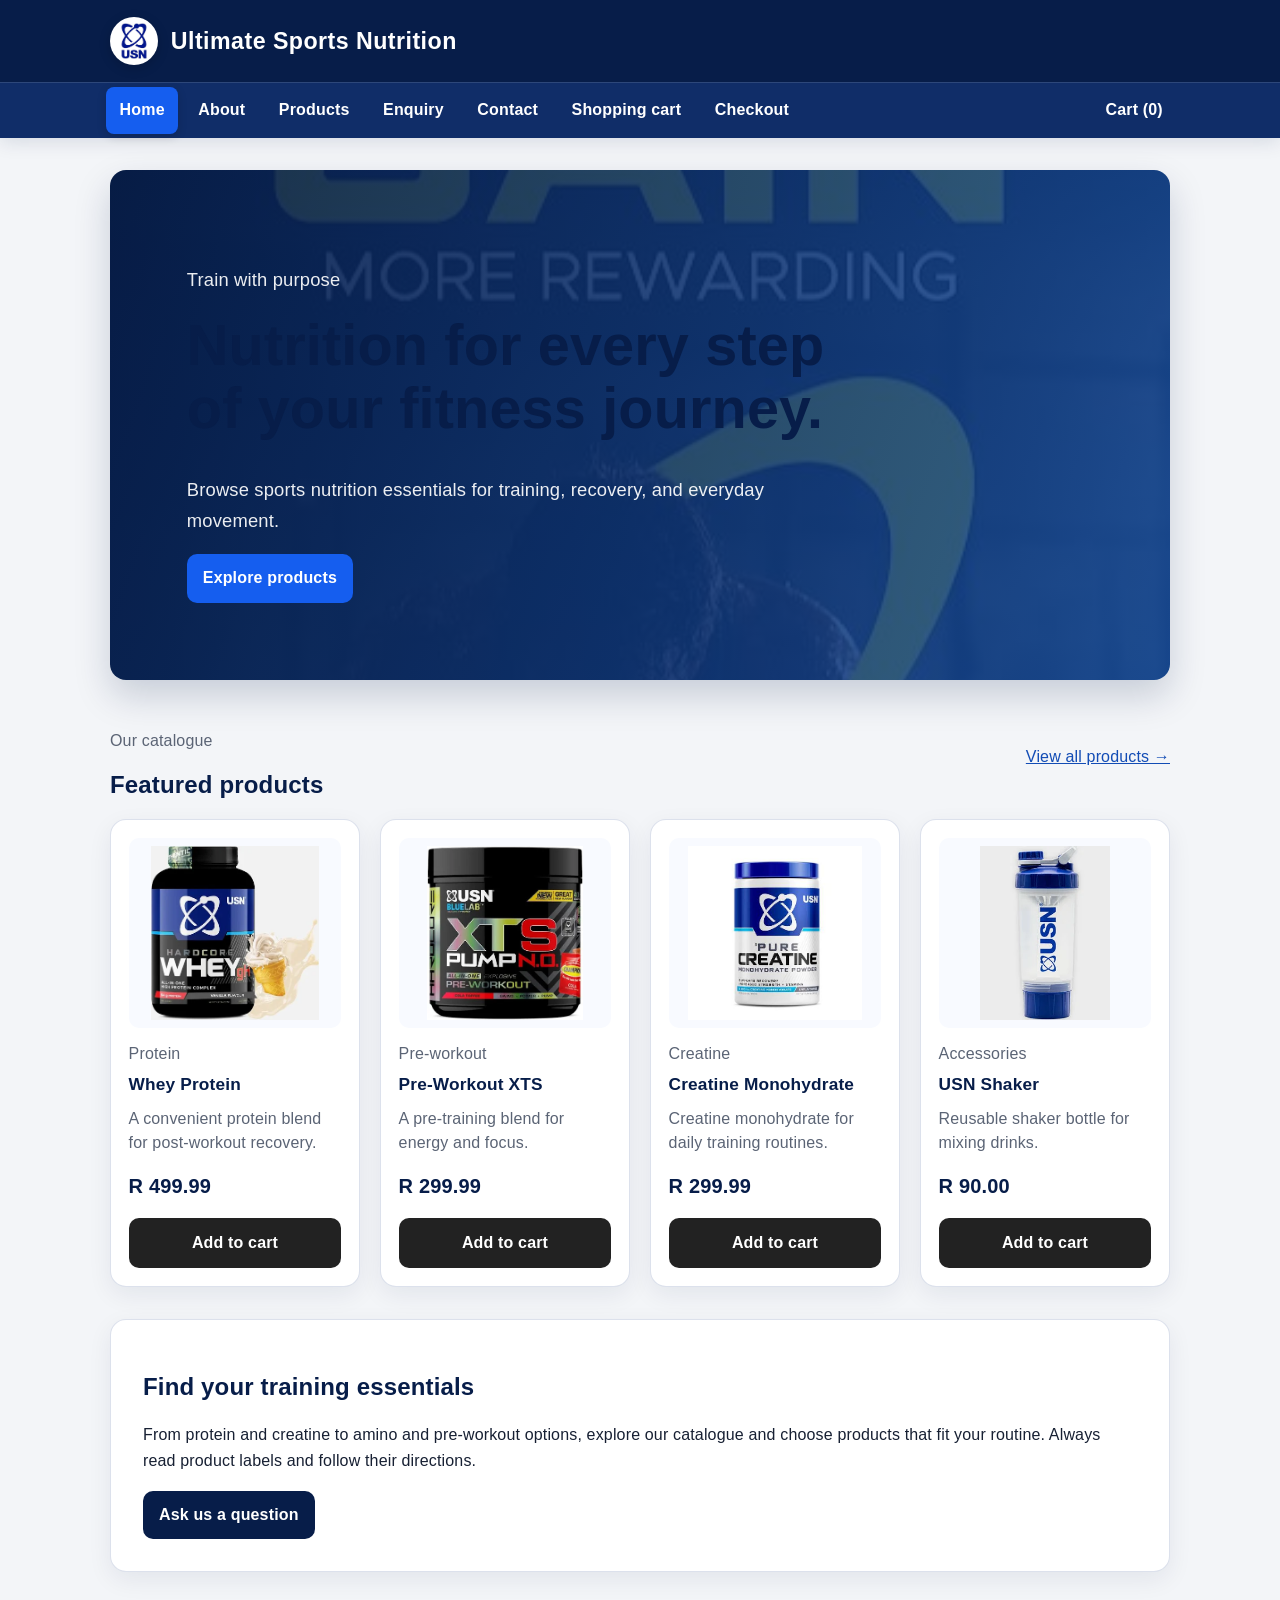
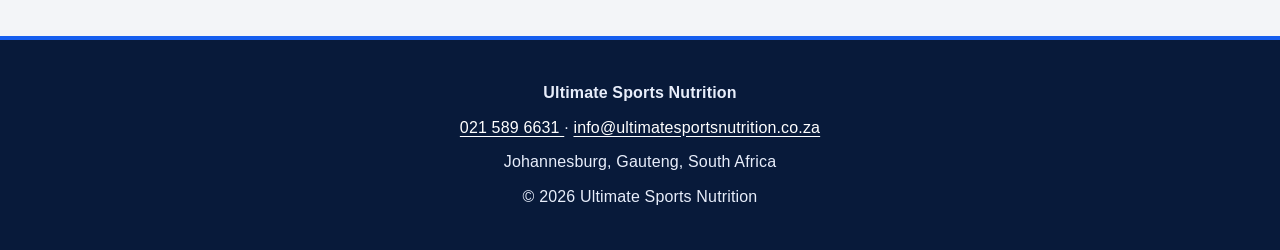
<file: index.html>
<!doctype html>
<html lang="en-ZA">

<head>

    <meta charset="utf-8">

    <meta name="viewport"
          content="width=device-width, initial-scale=1">

    <meta http-equiv="Content-Security-Policy"
          content="default-src 'self'; img-src 'self' data:; style-src 'self'; script-src 'self'; object-src 'none'; base-uri 'self'; form-action 'self' mailto:">

    <meta name="description"
          content="Explore USN sports nutrition products, from protein and creatine to pre-workout and amino supplements.">

    <meta name="keywords"
          content="USN, sports nutrition, protein, creatine, pre-workout, South Africa">

    <meta name="theme-color"
          content="#071d49">

    <title>USN | Sports Nutrition for Your Training</title>

    <link rel="stylesheet" href="CSS/style.css">

    <script src="app.js" defer></script>

</head>

<body>

    <!-- Skip Link -->
    <a class="skip-link" href="#main">
        Skip to content
    </a>


    <!-- Website Header -->
    <header class="site-header">

        <!-- Brand and Logo -->
        <a class="brand" href="index.html">

            <img src="Images/images (1).jpg" alt="">

            <span>
                Ultimate Sports Nutrition
            </span>

        </a>


        <!-- Navigation Bar -->
        <nav class="nav" aria-label="Main navigation">

            <div class="nav-inner">

                <a href="index.html" aria-current="page">
                    Home
                </a>

                <a href="about.html">
                    About
                </a>

                <a href="product.html">
                    Products
                </a>

                <a href="enquiry.html">
                    Enquiry
                </a>

                <a href="contact.html">
                    Contact
                </a>

                <a href="basket.html">
                    Shopping cart
                </a>

                <a href="checkout.html">
                    Checkout
                </a>

                <span class="cart-count" data-cart-count>
                    Cart (0)
                </span>

            </div>

        </nav>

    </header>


    <!-- Main Content -->
    <main id="main" class="container">


        <!-- Hero Section -->
        <section class="hero">

            <p>
                Train with purpose
            </p>

            <h1>
                Nutrition for every step of your fitness journey.
            </h1>

            <p>
                Browse sports nutrition essentials for training,
                recovery, and everyday movement.
            </p>

            <div>

                <a class="button" href="product.html">
                    Explore products
                </a>

            </div>

        </section>


        <!-- Featured Products Section -->
        <section>

            <div class="section-head">

                <div>

                    <p class="muted">
                        Our catalogue
                    </p>

                    <h2>
                        Featured products
                    </h2>

                </div>

                <a href="product.html">
                    View all products →
                </a>

            </div>


            <!-- Products Displayed by JavaScript -->
            <div class="grid" data-home-featured></div>


            <!-- Screen Reader Status Message -->
            <p
                class="sr-only"
                data-live-message
                role="status"
                aria-live="polite"
                hidden
            ></p>

        </section>


        <!-- Training Essentials Section -->
        <section class="panel home-info">

            <h2>
                Find your training essentials
            </h2>

            <p>
                From protein and creatine to amino and pre-workout
                options, explore our catalogue and choose products
                that fit your routine. Always read product labels
                and follow their directions.
            </p>

            <a class="button secondary" href="enquiry.html">
                Ask us a question
            </a>

        </section>

    </main>


    <!-- Website Footer -->
    <footer class="site-footer">

        <p>
            <strong>
                Ultimate Sports Nutrition
            </strong>
        </p>


        <!-- Contact Information -->
        <p>

            <a href="tel:+27215896631">
                021 589 6631
            </a>

            ·

            <a href="mailto:info@ultimatesportsnutrition.co.za">
                info@ultimatesportsnutrition.co.za
            </a>

        </p>


        <!-- Business Location -->
        <p>
            Johannesburg, Gauteng, South Africa
        </p>


        <!-- Copyright -->
        <p>
            &copy; 2026 Ultimate Sports Nutrition
        </p>

    </footer>

</body>

</html>
</file>
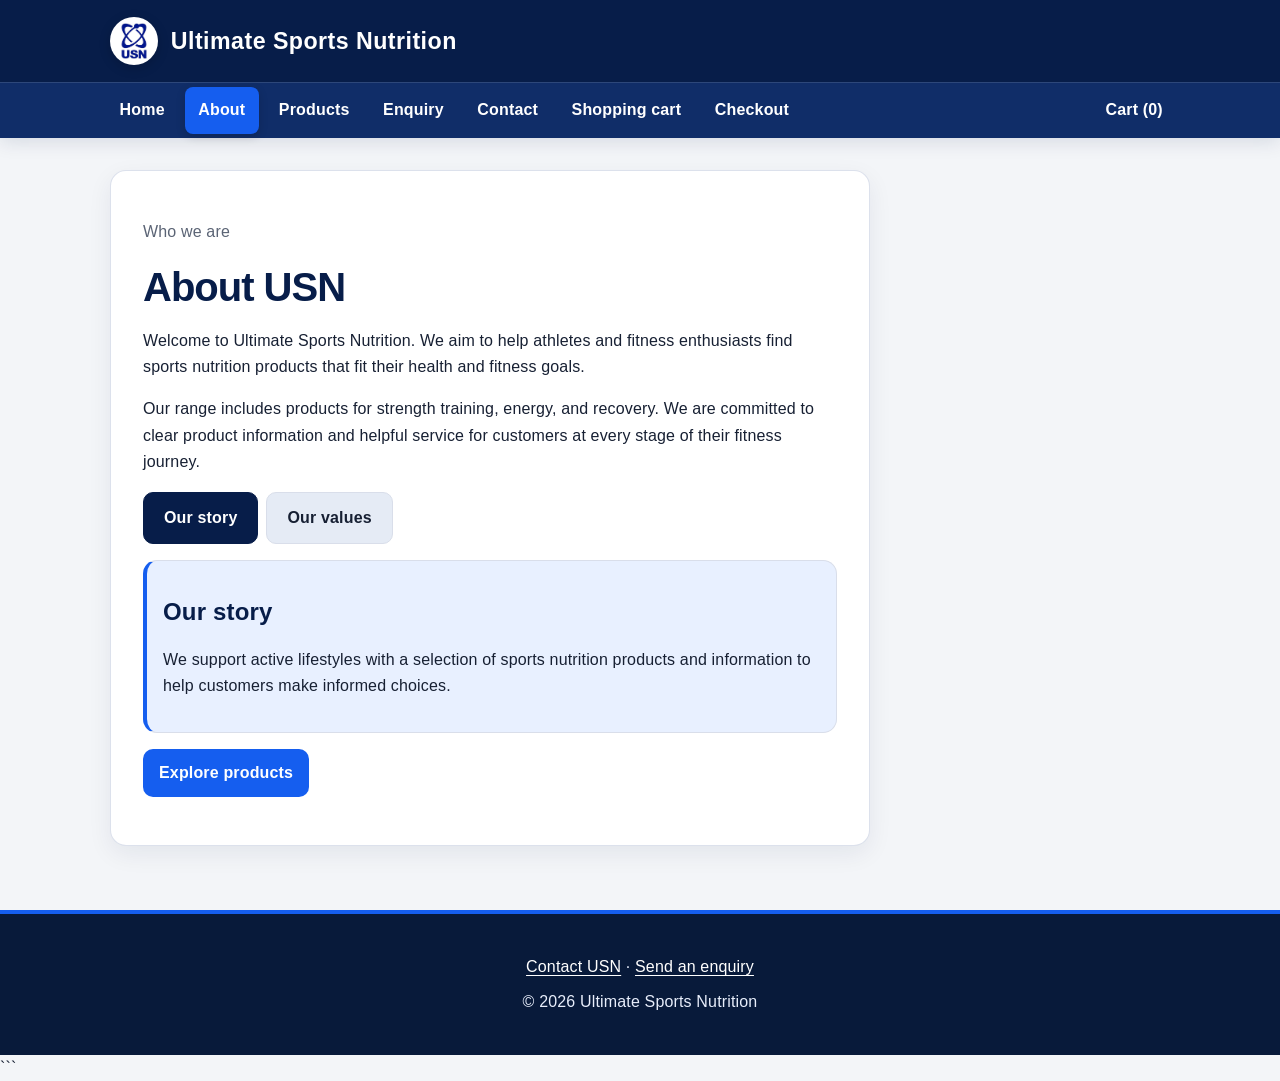
<file: about.html>
<!doctype html>
<html lang="en-ZA">

<head>
    <meta charset="utf-8">

    <meta name="viewport"
          content="width=device-width, initial-scale=1">

    <meta http-equiv="Content-Security-Policy"
          content="default-src 'self'; img-src 'self' data:; style-src 'self'; script-src 'self'; object-src 'none'; base-uri 'self'; form-action 'self' mailto:">

    <meta name="description"
          content="Learn about Ultimate Sports Nutrition and our focus on helping athletes and fitness enthusiasts.">

    <meta name="keywords"
          content="about USN, sports nutrition South Africa">

    <title>About USN | Sports Nutrition</title>

    <link rel="stylesheet" href="CSS/style.css">

    <script src="app.js" defer></script>
</head>

<body>

    <a class="skip-link" href="#main">Skip to content</a>

    <header class="site-header">

        <a class="brand" href="index.html">
            <img src="Images/images (1).jpg" alt="">
            <span>Ultimate Sports Nutrition</span>
        </a>

        <nav class="nav" aria-label="Main navigation">

            <div class="nav-inner">

                <a href="index.html">Home</a>

                <a href="about.html" aria-current="page">About</a>

                <a href="product.html">Products</a>

                <a href="enquiry.html">Enquiry</a>

                <a href="contact.html">Contact</a>

                <a href="basket.html">Shopping cart</a>

                <a href="checkout.html">Checkout</a>

                <span class="cart-count" data-cart-count>
                    Cart (0)
                </span>

            </div>

        </nav>

    </header>

    <main id="main" class="container">

        <article class="panel about-copy">

            <p class="muted">Who we are</p>

            <h1 class="page-title">About USN</h1>

            <p>
                Welcome to Ultimate Sports Nutrition.
                We aim to help athletes and fitness enthusiasts
                find sports nutrition products that fit their
                health and fitness goals.
            </p>

            <p>
                Our range includes products for strength training,
                energy, and recovery. We are committed to clear
                product information and helpful service for
                customers at every stage of their fitness journey.
            </p>

            <div class="tabs"
                 role="tablist"
                 aria-label="About USN">

                <button type="button"
                        role="tab"
                        data-tab="story"
                        aria-selected="true">
                    Our story
                </button>

                <button type="button"
                        role="tab"
                        data-tab="values"
                        aria-selected="false">
                    Our values
                </button>

            </div>

            <section id="story"
                     data-tab-panel
                     class="notice">

                <h2>Our story</h2>

                <p>
                    We support active lifestyles with a selection
                    of sports nutrition products and information
                    to help customers make informed choices.
                </p>

            </section>

            <section id="values"
                     data-tab-panel
                     class="notice"
                     hidden>

                <h2>Our values</h2>

                <p>
                    We value helpful service, straightforward
                    product information, and a welcoming experience
                    for every customer.
                </p>

            </section>

            <p>
                <a class="button" href="product.html">
                    Explore products
                </a>
            </p>

        </article>

    </main>

    <footer class="site-footer">

        <p>
            <a href="contact.html">Contact USN</a>
            ·
            <a href="enquiry.html">Send an enquiry</a>
        </p>

        <p>
            &copy; 2026 Ultimate Sports Nutrition
        </p>

    </footer>

</body>

</html>
```
</file>
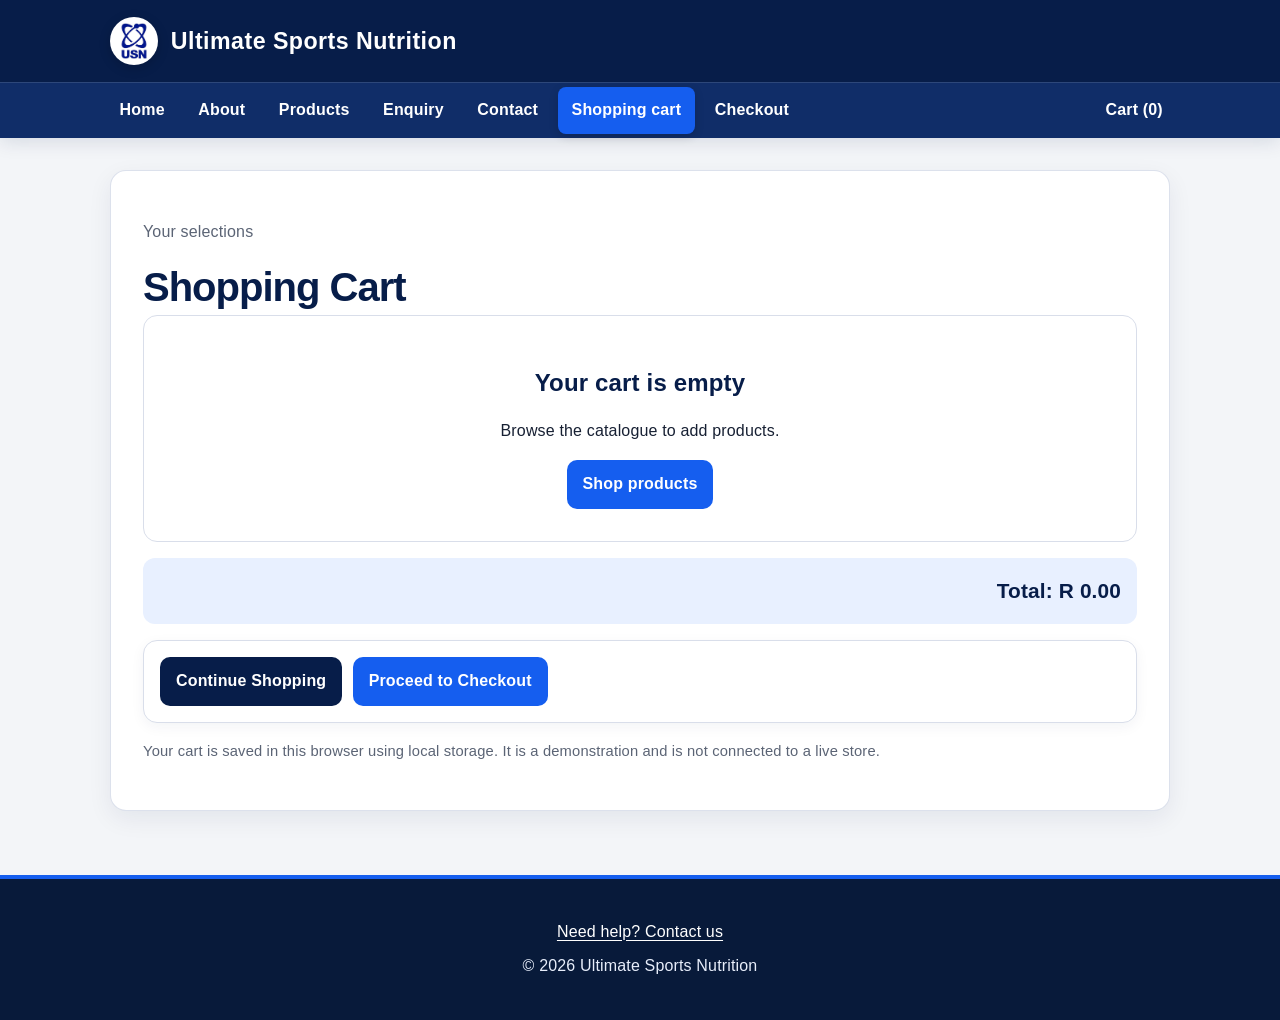
<file: basket.html>
<!doctype html>
<html lang="en-ZA">

<head>

    <!-- Character Encoding -->
    <meta charset="utf-8">

    <!-- Responsive Website Settings -->
    <meta name="viewport" content="width=device-width, initial-scale=1">

    <!-- Website Security Policy -->
    <meta
        http-equiv="Content-Security-Policy"
        content="default-src 'self'; img-src 'self' data:; style-src 'self'; script-src 'self'; object-src 'none'; base-uri 'self'; form-action 'self' mailto:"
    >

    <!-- Website Description -->
    <meta
        name="description"
        content="Review your USN shopping cart and continue to checkout."
    >

    <!-- Website Title -->
    <title>Shopping Cart | USN</title>

    <!-- External CSS Stylesheet -->
    <link rel="stylesheet" href="CSS/style.css">

    <!-- External JavaScript File -->
    <script src="app.js" defer></script>

</head>


<body>

    <!-- Skip Link for Accessibility -->
    <a class="skip-link" href="#main">
        Skip to content
    </a>


    <!-- Website Header -->
    <header class="site-header">

        <!-- Website Logo and Name -->
        <a class="brand" href="index.html">

            <img
                src="Images/images (1).jpg"
                alt="Ultimate Sports Nutrition logo"
            >

            <span>
                Ultimate Sports Nutrition
            </span>

        </a>


        <!-- Main Navigation Menu -->
        <nav class="nav" aria-label="Main navigation">

            <div class="nav-inner">

                <a href="index.html">
                    Home
                </a>

                <a href="about.html">
                    About
                </a>

                <a href="product.html">
                    Products
                </a>

                <a href="enquiry.html">
                    Enquiry
                </a>

                <a href="contact.html">
                    Contact
                </a>

                <a href="basket.html" aria-current="page">
                    Shopping cart
                </a>

                <a href="checkout.html">
                    Checkout
                </a>


                <!-- Displays the Number of Items in the Cart -->
                <span class="cart-count" data-cart-count>
                    Cart (0)
                </span>

            </div>

        </nav>

    </header>


    <!-- Main Shopping Cart Content -->
    <main id="main" class="container">

        <section class="panel">

            <!-- Section Introduction -->
            <p class="muted">
                Your selections
            </p>


            <!-- Page Heading -->
            <h1 class="page-title">
                Shopping Cart
            </h1>


            <!-- JavaScript Displays Shopping Cart Items -->
            <div data-cart></div>


            <!-- Displays the Total Price -->
            <p class="cart-total">

                Total:

                <span data-total>
                    R0.00
                </span>

            </p>


            <!-- Shopping Cart Buttons -->
            <div class="toolbar">

                <!-- Continue Shopping Button -->
                <a
                    class="button secondary"
                    href="product.html"
                >
                    Continue Shopping
                </a>


                <!-- Proceed to Checkout Button -->
                <a
                    class="button"
                    href="checkout.html"
                >
                    Proceed to Checkout
                </a>

            </div>


            <!-- Information About the Shopping Cart -->
            <p class="hint">

                Your cart is saved in this browser using local storage.
                It is a demonstration and is not connected to a live store.

            </p>

        </section>

    </main>


    <!-- Website Footer -->
    <footer class="site-footer">

        <p>

            <a href="contact.html">
                Need help? Contact us
            </a>

        </p>


        <!-- Copyright Information -->
        <p>
            &copy; 2026 Ultimate Sports Nutrition
        </p>

    </footer>


</body>

</html>
</file>
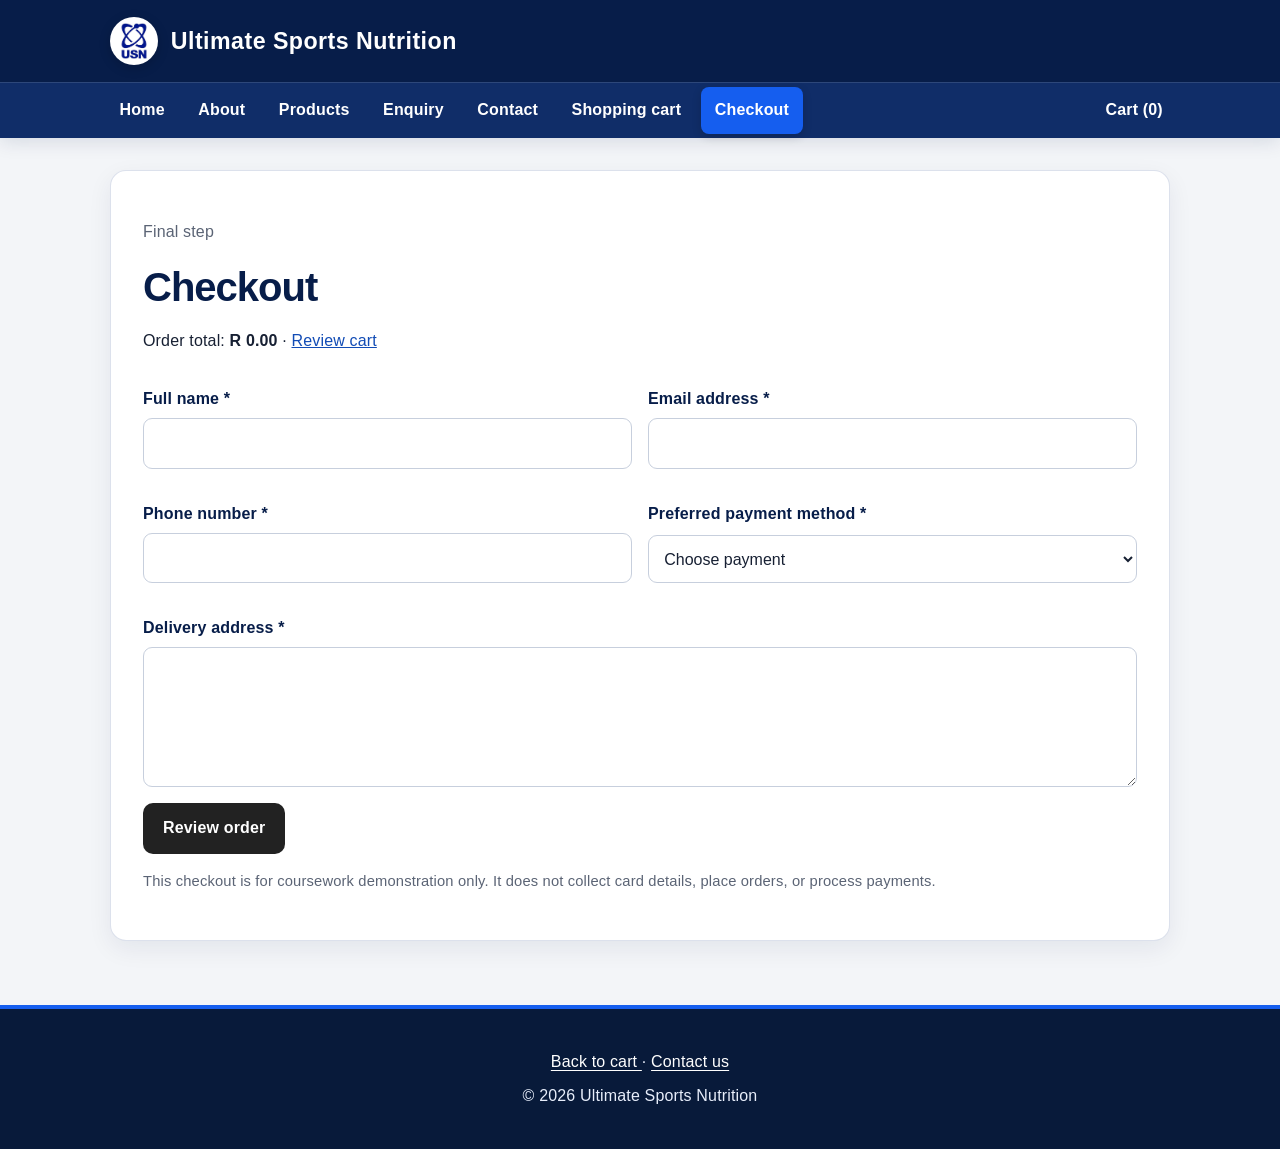
<file: checkout.html>
<!doctype html>
<html lang="en-ZA">

<head>

    <meta charset="utf-8">

    <meta name="viewport"
          content="width=device-width, initial-scale=1">

    <meta http-equiv="Content-Security-Policy"
          content="default-src 'self'; img-src 'self' data:; style-src 'self'; script-src 'self'; object-src 'none'; base-uri 'self'; form-action 'self' mailto:">

    <meta name="description"
          content="Review your USN order details in the student checkout demonstration.">

    <title>Checkout | USN</title>

    <link rel="stylesheet" href="CSS/style.css">

    <script src="app.js" defer></script>

</head>

<body>

    <!-- Skip link -->
    <a class="skip-link" href="#main">
        Skip to content
    </a>


    <!-- Website Header -->
    <header class="site-header">

        <!-- Brand and Logo -->
        <a class="brand" href="index.html">

            <img src="Images/images (1).jpg" alt="">

            <span>Ultimate Sports Nutrition</span>

        </a>


        <!-- Navigation Bar -->
        <nav class="nav" aria-label="Main navigation">

            <div class="nav-inner">

                <a href="index.html">
                    Home
                </a>

                <a href="about.html">
                    About
                </a>

                <a href="product.html">
                    Products
                </a>

                <a href="enquiry.html">
                    Enquiry
                </a>

                <a href="contact.html">
                    Contact
                </a>

                <a href="basket.html">
                    Shopping cart
                </a>

                <a href="checkout.html" aria-current="page">
                    Checkout
                </a>

                <span class="cart-count" data-cart-count>
                    Cart (0)
                </span>

            </div>

        </nav>

    </header>


    <!-- Main Checkout Content -->
    <main id="main" class="container">

        <section class="panel">

            <p class="muted">
                Final step
            </p>

            <h1 class="page-title">
                Checkout
            </h1>


            <!-- Order Total -->
            <p>
                Order total:
                <strong data-total>R0.00</strong>
                ·
                <a href="basket.html">Review cart</a>
            </p>


            <!-- Checkout Form -->
            <form action="#"
                  method="post"
                  data-demo-form
                  data-form-type="checkout">


                <!-- Customer Name and Email -->
                <div class="two-col">

                    <div class="field">

                        <label for="name">
                            Full name *
                        </label>

                        <input
                            id="name"
                            name="name"
                            autocomplete="name"
                            minlength="2"
                            maxlength="80"
                            required
                        >

                    </div>


                    <div class="field">

                        <label for="email">
                            Email address *
                        </label>

                        <input
                            id="email"
                            name="email"
                            type="email"
                            autocomplete="email"
                            required
                        >

                    </div>

                </div>


                <!-- Phone Number and Payment Method -->
                <div class="two-col">

                    <div class="field">

                        <label for="phone">
                            Phone number *
                        </label>

                        <input
                            id="phone"
                            name="phone"
                            type="tel"
                            autocomplete="tel"
                            pattern="[+]?[0-9 ()-]{7,20}"
                            required
                        >

                    </div>


                    <div class="field">

                        <label for="payment">
                            Preferred payment method *
                        </label>

                        <select
                            id="payment"
                            name="payment"
                            required
                        >

                            <option value="">
                                Choose payment
                            </option>

                            <option>
                                Credit or debit card
                            </option>

                            <option>
                                EFT
                            </option>

                            <option>
                                Cash on delivery
                            </option>

                        </select>

                    </div>

                </div>


                <!-- Delivery Address -->
                <div class="field">

                    <label for="address">
                        Delivery address *
                    </label>

                    <textarea
                        id="address"
                        name="address"
                        autocomplete="street-address"
                        minlength="8"
                        maxlength="300"
                        required
                    ></textarea>

                </div>


                <!-- Submit Button -->
                <button type="submit">
                    Review order
                </button>


                <!-- Checkout Notice -->
                <p class="hint">
                    This checkout is for coursework demonstration only.
                    It does not collect card details, place orders,
                    or process payments.
                </p>

            </form>

        </section>

    </main>


    <!-- Website Footer -->
    <footer class="site-footer">

        <p>

            <a href="basket.html">
                Back to cart
            </a>

            ·

            <a href="contact.html">
                Contact us
            </a>

        </p>

        <p>
            &copy; 2026 Ultimate Sports Nutrition
        </p>

    </footer>

</body>

</html>
</file>
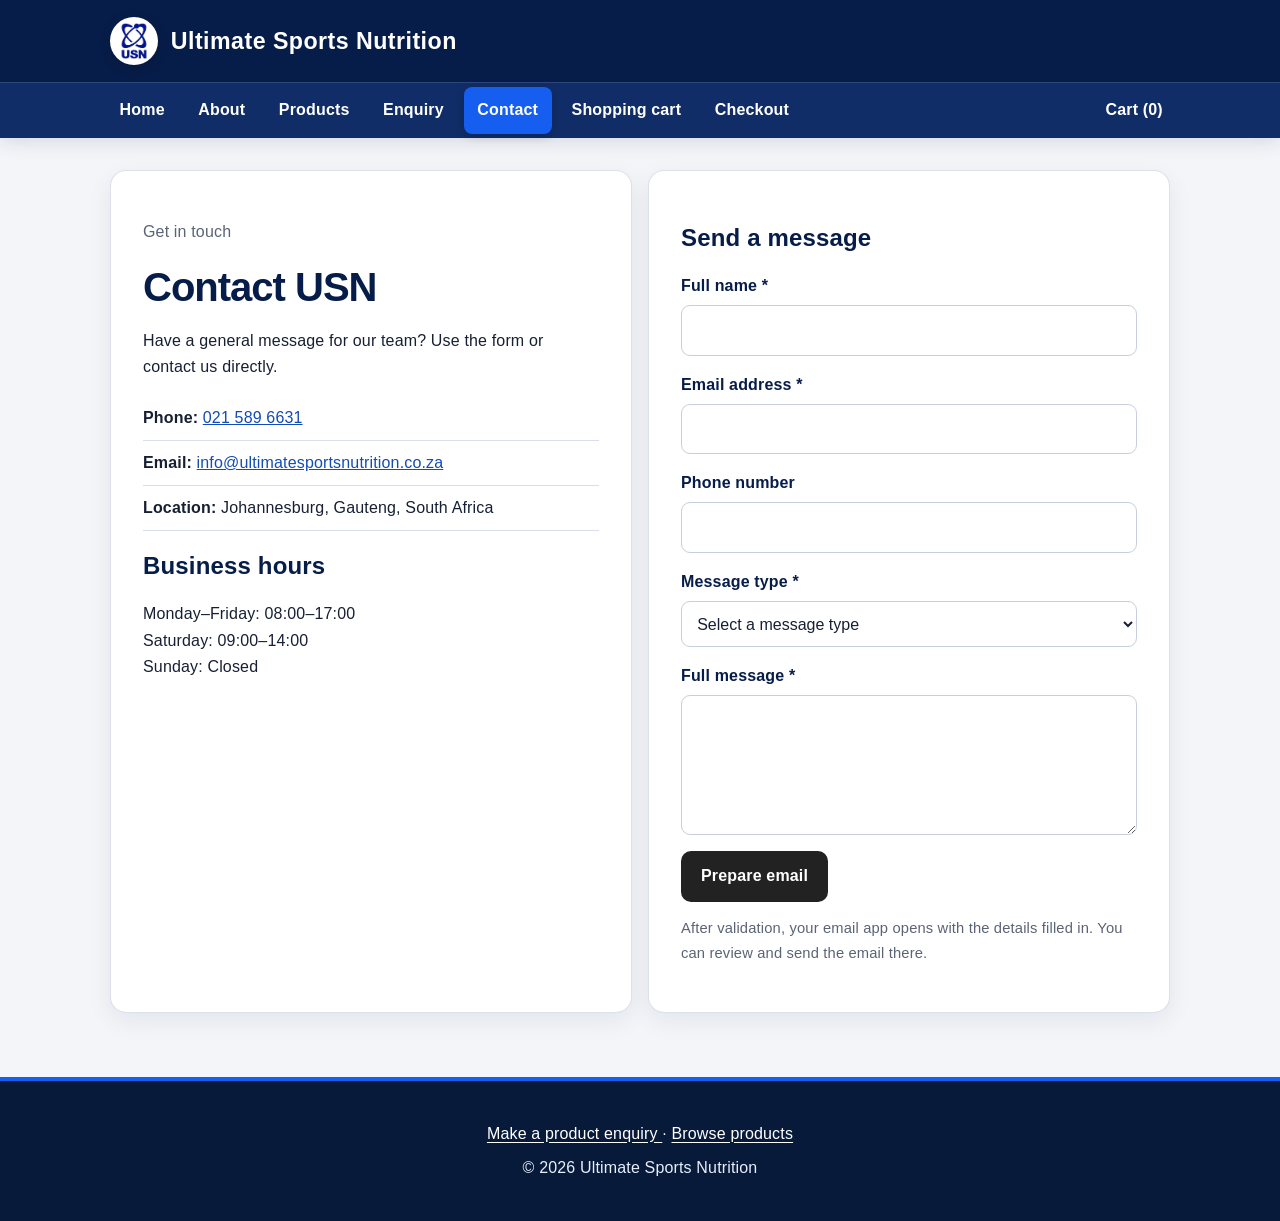
<file: contact.html>
<!doctype html>
<html lang="en-ZA">

<head>

    <meta charset="utf-8">

    <meta name="viewport"
          content="width=device-width, initial-scale=1">

    <meta http-equiv="Content-Security-Policy"
          content="default-src 'self'; img-src 'self' data:; style-src 'self'; script-src 'self'; object-src 'none'; base-uri 'self'; form-action 'self' mailto:">

    <meta name="description"
          content="Contact USN in Johannesburg by phone, email, or the website contact form.">

    <meta name="keywords"
          content="contact USN, sports nutrition Johannesburg">

    <title>Contact USN | Johannesburg</title>

    <link rel="stylesheet" href="CSS/style.css">

    <script src="app.js" defer></script>

</head>

<body>

    <!-- Skip Link -->
    <a class="skip-link" href="#main">
        Skip to content
    </a>


    <!-- Website Header -->
    <header class="site-header">

        <!-- Brand and Logo -->
        <a class="brand" href="index.html">

            <img src="Images/images (1).jpg" alt="">

            <span>
                Ultimate Sports Nutrition
            </span>

        </a>


        <!-- Navigation Bar -->
        <nav class="nav" aria-label="Main navigation">

            <div class="nav-inner">

                <a href="index.html">
                    Home
                </a>

                <a href="about.html">
                    About
                </a>

                <a href="product.html">
                    Products
                </a>

                <a href="enquiry.html">
                    Enquiry
                </a>

                <a href="contact.html" aria-current="page">
                    Contact
                </a>

                <a href="basket.html">
                    Shopping cart
                </a>

                <a href="checkout.html">
                    Checkout
                </a>

                <span class="cart-count" data-cart-count>
                    Cart (0)
                </span>

            </div>

        </nav>

    </header>


    <!-- Main Contact Content -->
    <main id="main" class="container">

        <div class="two-col">


            <!-- Contact Details Section -->
            <section class="panel">

                <p class="muted">
                    Get in touch
                </p>

                <h1 class="page-title">
                    Contact USN
                </h1>

                <p>
                    Have a general message for our team?
                    Use the form or contact us directly.
                </p>


                <!-- Contact Information -->
                <ul class="contact-list">

                    <li>

                        <strong>
                            Phone:
                        </strong>

                        <a href="tel:+27215896631">
                            021 589 6631
                        </a>

                    </li>

                    <li>

                        <strong>
                            Email:
                        </strong>

                        <a href="mailto:info@ultimatesportsnutrition.co.za">
                            info@ultimatesportsnutrition.co.za
                        </a>

                    </li>

                    <li>

                        <strong>
                            Location:
                        </strong>

                        Johannesburg, Gauteng, South Africa

                    </li>

                </ul>


                <!-- Business Hours -->
                <h2>
                    Business hours
                </h2>

                <p>
                    Monday–Friday: 08:00–17:00
                    <br>

                    Saturday: 09:00–14:00
                    <br>

                    Sunday: Closed
                </p>

            </section>


            <!-- Contact Form Section -->
            <section class="panel">

                <h2>
                    Send a message
                </h2>

                <form
                    action="mailto:info@ultimatesportsnutrition.co.za"
                    method="post"
                    enctype="text/plain"
                    data-demo-form
                    data-form-type="contact"
                >


                    <!-- Full Name -->
                    <div class="field">

                        <label for="name">
                            Full name *
                        </label>

                        <input
                            id="name"
                            name="name"
                            autocomplete="name"
                            minlength="2"
                            maxlength="80"
                            required
                        >

                    </div>


                    <!-- Email Address -->
                    <div class="field">

                        <label for="email">
                            Email address *
                        </label>

                        <input
                            id="email"
                            name="email"
                            type="email"
                            autocomplete="email"
                            maxlength="120"
                            required
                        >

                    </div>


                    <!-- Phone Number -->
                    <div class="field">

                        <label for="phone">
                            Phone number
                        </label>

                        <input
                            id="phone"
                            name="phone"
                            type="tel"
                            autocomplete="tel"
                            pattern="[+]?[0-9 ()-]{7,20}"
                        >

                    </div>


                    <!-- Message Type -->
                    <div class="field">

                        <label for="topic">
                            Message type *
                        </label>

                        <select
                            id="topic"
                            name="topic"
                            required
                        >

                            <option value="">
                                Select a message type
                            </option>

                            <option>
                                General question
                            </option>

                            <option>
                                Product support
                            </option>

                            <option>
                                Order support
                            </option>

                            <option>
                                Feedback
                            </option>

                        </select>

                    </div>


                    <!-- Message -->
                    <div class="field">

                        <label for="message">
                            Full message *
                        </label>

                        <textarea
                            id="message"
                            name="message"
                            minlength="10"
                            maxlength="2000"
                            required
                        ></textarea>

                    </div>


                    <!-- Submit Button -->
                    <button type="submit">
                        Prepare email
                    </button>


                    <!-- Form Instructions -->
                    <p class="hint">
                        After validation, your email app opens
                        with the details filled in. You can review
                        and send the email there.
                    </p>

                </form>

            </section>

        </div>

    </main>


    <!-- Website Footer -->
    <footer class="site-footer">

        <p>

            <a href="enquiry.html">
                Make a product enquiry
            </a>

            ·

            <a href="product.html">
                Browse products
            </a>

        </p>

        <p>
            &copy; 2026 Ultimate Sports Nutrition
        </p>

    </footer>

</body>

</html>
</file>
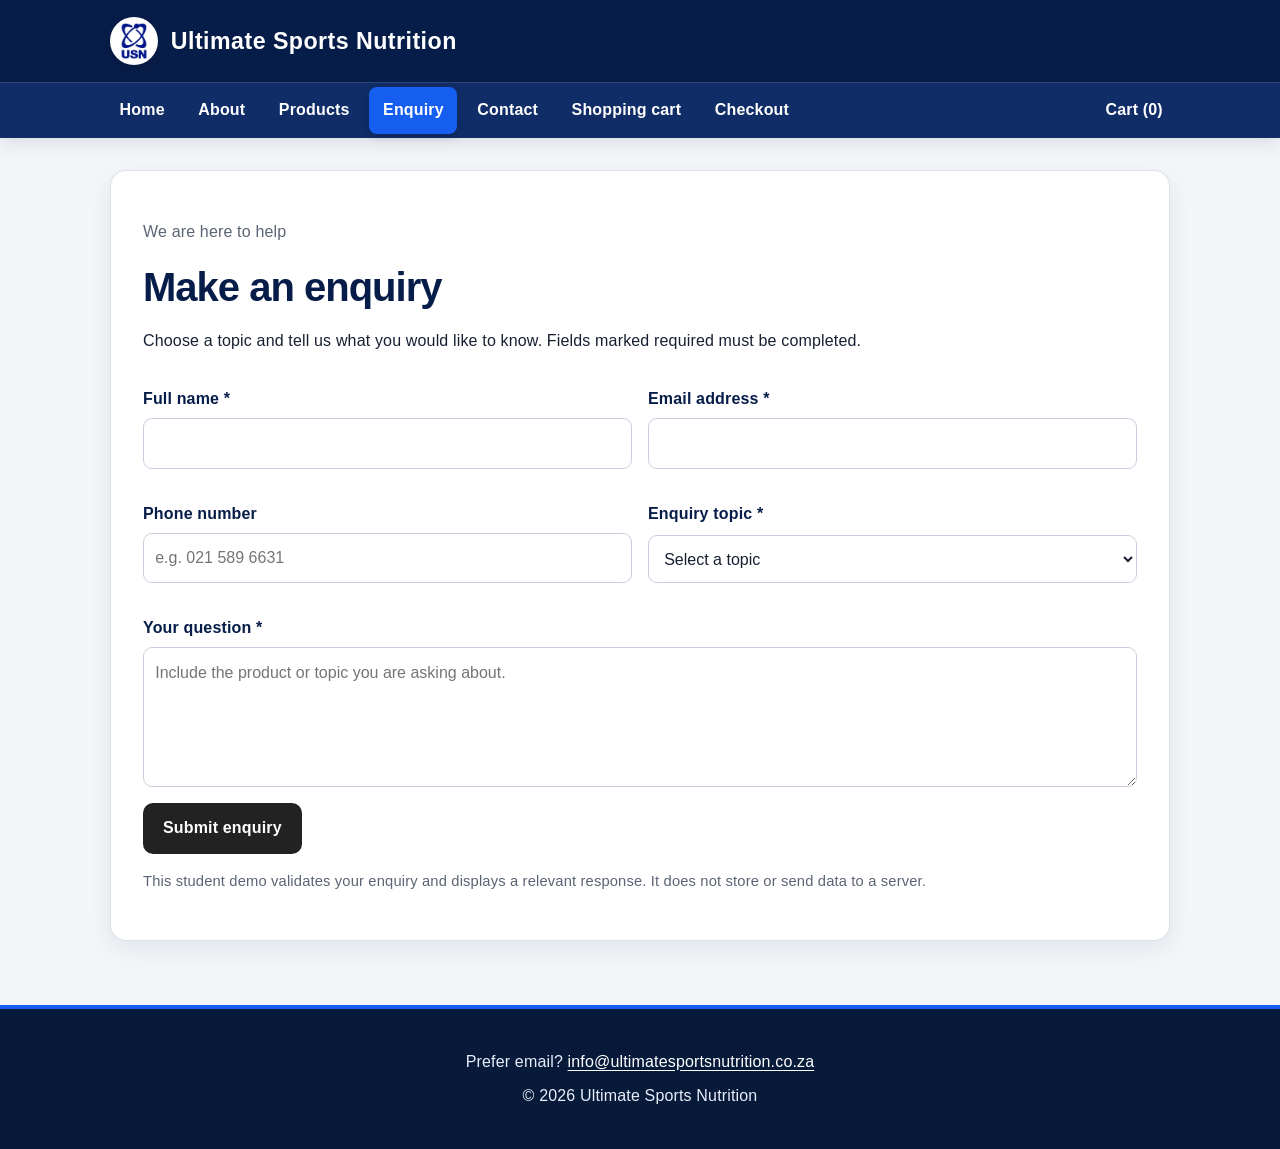
<file: enquiry.html>
<!doctype html>
<html lang="en-ZA">

<head>

    <meta charset="utf-8">

    <meta name="viewport"
          content="width=device-width, initial-scale=1">

    <meta http-equiv="Content-Security-Policy"
          content="default-src 'self'; img-src 'self' data:; style-src 'self'; script-src 'self'; object-src 'none'; base-uri 'self'; form-action 'self' mailto:">

    <meta name="description"
          content="Ask USN about products, services, sponsorship, or volunteering opportunities.">

    <meta name="keywords"
          content="USN enquiry, sports nutrition questions, sponsorship">

    <title>Make an Enquiry | USN</title>

    <link rel="stylesheet" href="CSS/style.css">

    <script src="app.js" defer></script>

</head>

<body>

    <!-- Skip Link -->
    <a class="skip-link" href="#main">
        Skip to content
    </a>


    <!-- Website Header -->
    <header class="site-header">

        <!-- Brand and Logo -->
        <a class="brand" href="index.html">

            <img src="Images/images (1).jpg" alt="">

            <span>
                Ultimate Sports Nutrition
            </span>

        </a>


        <!-- Navigation Bar -->
        <nav class="nav" aria-label="Main navigation">

            <div class="nav-inner">

                <a href="index.html">
                    Home
                </a>

                <a href="about.html">
                    About
                </a>

                <a href="product.html">
                    Products
                </a>

                <a href="enquiry.html" aria-current="page">
                    Enquiry
                </a>

                <a href="contact.html">
                    Contact
                </a>

                <a href="basket.html">
                    Shopping cart
                </a>

                <a href="checkout.html">
                    Checkout
                </a>

                <span class="cart-count" data-cart-count>
                    Cart (0)
                </span>

            </div>

        </nav>

    </header>


    <!-- Main Enquiry Content -->
    <main id="main" class="container">

        <section class="panel">

            <p class="muted">
                We are here to help
            </p>

            <h1 class="page-title">
                Make an enquiry
            </h1>

            <p>
                Choose a topic and tell us what you would like to know.
                Fields marked required must be completed.
            </p>


            <!-- Enquiry Form -->
            <form
                action="mailto:info@ultimatesportsnutrition.co.za"
                method="post"
                enctype="text/plain"
                data-demo-form
                data-form-type="enquiry"
            >


                <!-- Name and Email -->
                <div class="two-col">

                    <div class="field">

                        <label for="name">
                            Full name *
                        </label>

                        <input
                            id="name"
                            name="name"
                            autocomplete="name"
                            minlength="2"
                            maxlength="80"
                            required
                        >

                    </div>


                    <div class="field">

                        <label for="email">
                            Email address *
                        </label>

                        <input
                            id="email"
                            name="email"
                            type="email"
                            autocomplete="email"
                            maxlength="120"
                            required
                        >

                    </div>

                </div>


                <!-- Phone Number and Enquiry Topic -->
                <div class="two-col">

                    <div class="field">

                        <label for="phone">
                            Phone number
                        </label>

                        <input
                            id="phone"
                            name="phone"
                            type="tel"
                            autocomplete="tel"
                            pattern="[+]?[0-9 ()-]{7,20}"
                            placeholder="e.g. 021 589 6631"
                        >

                    </div>


                    <div class="field">

                        <label for="topic">
                            Enquiry topic *
                        </label>

                        <select
                            id="topic"
                            name="topic"
                            required
                        >

                            <option value="">
                                Select a topic
                            </option>

                            <option value="products">
                                Products and prices
                            </option>

                            <option value="services">
                                Services and advice
                            </option>

                            <option value="sponsor">
                                Sponsorship
                            </option>

                            <option value="volunteer">
                                Volunteering
                            </option>

                        </select>

                    </div>

                </div>


                <!-- Enquiry Message -->
                <div class="field">

                    <label for="message">
                        Your question *
                    </label>

                    <textarea
                        id="message"
                        name="message"
                        minlength="10"
                        maxlength="1500"
                        required
                        placeholder="Include the product or topic you are asking about."
                    ></textarea>

                </div>


                <!-- Submit Button -->
                <button type="submit">
                    Submit enquiry
                </button>


                <!-- Form Information -->
                <p class="hint">
                    This student demo validates your enquiry and
                    displays a relevant response. It does not store
                    or send data to a server.
                </p>

            </form>

        </section>

    </main>


    <!-- Website Footer -->
    <footer class="site-footer">

        <p>
            Prefer email?

            <a href="mailto:info@ultimatesportsnutrition.co.za">
                info@ultimatesportsnutrition.co.za
            </a>
        </p>

        <p>
            &copy; 2026 Ultimate Sports Nutrition
        </p>

    </footer>

</body>

</html>
</file>
<file: CSS/style.css>
/* ==============================
   1. ROOT VARIABLES
   ============================== */

:root {
    --navy: #071d49;
    --blue: #155eef;
    --ink: #172033;
    --muted: #5b6475;
    --paper: #fff;
    --bg: #f3f5f8;
    --line: #d9deea;
    --accent: #e8f0ff;
    --radius: 16px;
    --shadow: 0 12px 32px #10234a14;
}


/* ==============================
   2. GENERAL STYLING
   ============================== */

* {
    box-sizing: border-box;
}

body {
    margin: 0;
    color: var(--ink);
    font: 16px/1.6 Arial, Helvetica, sans-serif;
    background: var(--bg);
}

img {
    max-width: 100%;
    height: auto;
}

a {
    color: #124cb5;
}


/* ==============================
   3. KEYBOARD FOCUS
   ============================== */

a:focus-visible,
button:focus-visible,
input:focus-visible,
select:focus-visible,
textarea:focus-visible {
    outline: 3px solid #f4b400;
    outline-offset: 2px;
}


/* ==============================
   4. SKIP LINK
   ============================== */

.skip-link {
    position: absolute;
    left: -9999px;
}

.skip-link:focus {
    left: 1rem;
    top: 1rem;
    background: #fff;
    padding: 0.6rem;
    z-index: 10;
}


/* ==============================
   5. WEBSITE HEADER
   ============================== */

.site-header {
    background: var(--navy);
    color: #fff;
}


/* ==============================
   6. BRAND AND LOGO
   ============================== */

.brand {
    max-width: 1100px;
    margin: auto;
    padding: 1rem 1.25rem;
    display: flex;
    align-items: center;
    gap: 0.8rem;
    color: #fff;
    text-decoration: none;
    font-size: 1.35rem;
    font-weight: 800;
}

.brand img {
    width: 48px;
    height: 48px;
    object-fit: contain;
    border-radius: 50%;
    background: #fff;
}


/* ==============================
   7. NAVIGATION BAR
   ============================== */

.nav {
    background: #102d68;
}

.nav-inner {
    max-width: 1100px;
    margin: auto;
    padding: 0.25rem 1rem;
    display: flex;
    align-items: center;
    gap: 0.25rem;
    flex-wrap: wrap;
}

.nav a {
    color: #fff;
    padding: 0.65rem 0.85rem;
    text-decoration: none;
    border-radius: 8px;
}

.nav a:hover,
.nav a[aria-current=page] {
    background: #ffffff20;
}


/* ==============================
   8. SHOPPING CART COUNTER
   ============================== */

.cart-count {
    margin-left: auto;
    color: #fff;
    padding: 0.4rem 0.7rem;
}


/* ==============================
   9. MAIN CONTAINER
   ============================== */

.container {
    max-width: 1100px;
    margin: 2rem auto;
    padding: 0 1.25rem;
}


/* ==============================
   10. HERO SECTION
   ============================== */

.hero {
    background:
        linear-gradient(110deg, #071d49ed, #154a9bd9),
        url('../Images/images.jpg') center/cover;

    color: white;
    border-radius: var(--radius);
    padding: clamp(2rem, 6vw, 5rem);
    min-height: 300px;

    display: flex;
    flex-direction: column;
    justify-content: center;
}

.hero h1 {
    font-size: clamp(2rem, 5vw, 3.6rem);
    line-height: 1.1;
    max-width: 700px;
    margin: 0 0 1rem;
}

.hero p {
    max-width: 650px;
}


/* ==============================
   11. BUTTONS
   ============================== */

.button,
button {
    display: inline-flex;
    align-items: center;
    justify-content: center;

    border: 0;
    border-radius: 9px;
    padding: 0.7rem 1rem;

    background: var(--blue);
    color: #fff;

    font: inherit;
    font-weight: 700;

    text-decoration: none;
    cursor: pointer;
}

.button.secondary {
    background: var(--navy);
}

button:hover,
.button:hover {
    filter: brightness(0.9);
}


/* ==============================
   12. SECTION HEADINGS
   ============================== */

.section-head {
    display: flex;
    align-items: end;
    justify-content: space-between;
    gap: 1rem;
    flex-wrap: wrap;
    margin: 2rem 0 1rem;
}

.section-head h2,
.page-title {
    margin: 0.2rem 0;
}


/* ==============================
   13. PRODUCT GRID
   ============================== */

.grid {
    display: grid;
    grid-template-columns: repeat(auto-fit, minmax(220px, 1fr));
    gap: 1rem;
}


/* ==============================
   14. CARDS AND PANELS
   ============================== */

.card,
.panel {
    background: var(--paper);
    border: 1px solid var(--line);
    border-radius: var(--radius);
    box-shadow: var(--shadow);
    padding: 1rem;
}


/* ==============================
   15. PRODUCT CARDS
   ============================== */

.product-card {
    display: flex;
    flex-direction: column;
}

.product-card img {
    width: 100%;
    height: 185px;
    object-fit: contain;
    background: #fff;
    border-radius: 10px;
    cursor: zoom-in;
}

.product-card h3 {
    margin: 0.6rem 0 0;
}

.product-card p {
    margin: 0.25rem 0;
    color: var(--muted);
}

.price {
    color: var(--navy) !important;
    font-weight: 800;
    font-size: 1.15rem;
}

.product-card .button {
    margin-top: auto;
}


/* ==============================
   16. SEARCH AND FILTER TOOLBAR
   ============================== */

.toolbar {
    display: flex;
    gap: 0.65rem;
    flex-wrap: wrap;
    margin: 1rem 0;
}

.toolbar input,
.toolbar select {
    min-width: 190px;
    flex: 1;
}


/* ==============================
   17. FORM FIELDS
   ============================== */

.field {
    display: grid;
    gap: 0.35rem;
    margin: 1rem 0;
}

.field input,
.field select,
.field textarea,
.toolbar input,
.toolbar select {
    border: 1px solid #aab3c2;
    border-radius: 8px;
    padding: 0.7rem;
    font: inherit;
    background: #fff;
}

.field textarea {
    min-height: 120px;
    resize: vertical;
}


/* ==============================
   18. MUTED TEXT AND HINTS
   ============================== */

.hint,
.muted {
    color: var(--muted);
}


/* ==============================
   19. FORM MESSAGES
   ============================== */

.form-message {
    padding: 0.75rem;
    border-radius: 8px;
    margin: 1rem 0;
}

.success {
    background: #e7f7ed;
    color: #14532d;
}

.error {
    background: #fff0f0;
    color: #8d2020;
}


/* ==============================
   20. SHOPPING CART ROWS
   ============================== */

.cart-row {
    display: grid;
    grid-template-columns: 80px 1fr auto auto;
    align-items: center;
    gap: 1rem;
    border-bottom: 1px solid var(--line);
    padding: 1rem 0;
}

.cart-row img {
    width: 76px;
    height: 76px;
    object-fit: contain;
}

.cart-row input {
    width: 70px;
    padding: 0.45rem;
}


/* ==============================
   21. SHOPPING CART TOTAL
   ============================== */

.cart-total {
    text-align: right;
    font-size: 1.3rem;
    font-weight: 800;
    margin: 1rem 0;
}


/* ==============================
   22. TWO-COLUMN LAYOUT
   ============================== */

.two-col {
    display: grid;
    grid-template-columns: 1fr 1fr;
    gap: 1rem;
}


/* ==============================
   23. ACCORDION
   ============================== */

.accordion button {
    width: 100%;
    justify-content: space-between;
    background: #edf2fb;
    color: var(--ink);
    margin: 0.3rem 0;
}

.accordion [hidden] {
    display: none;
}


/* ==============================
   24. TABS
   ============================== */

.tabs {
    display: flex;
    gap: 0.5rem;
    flex-wrap: wrap;
    margin: 1rem 0;
}

.tabs button {
    background: #e5ebf5;
    color: var(--ink);
}

.tabs button[aria-selected=true] {
    background: var(--navy);
    color: #fff;
}


/* ==============================
   25. IMAGE LIGHTBOX
   ============================== */

.lightbox {
    position: fixed;
    inset: 0;
    background: #000c;
    display: grid;
    place-items: center;
    padding: 2rem;
    z-index: 20;
}

.lightbox[hidden] {
    display: none;
}

.lightbox img {
    max-height: 80vh;
    background: #fff;
    border-radius: 10px;
}

.lightbox button {
    position: absolute;
    top: 1rem;
    right: 1rem;
}


/* ==============================
   26. ABOUT US PAGE
   ============================== */

.about-copy {
    max-width: 760px;
}


/* ==============================
   27. CONTACT LIST
   ============================== */

.contact-list {
    list-style: none;
    padding: 0;
}


/* ==============================
   28. WEBSITE FOOTER
   ============================== */

.site-footer {
    margin-top: 3rem;
    padding: 2rem 1.25rem;
    background: #081a3a;
    color: #e8eefb;
    text-align: center;
}

.site-footer a {
    color: #fff;
}


/* ==============================
   29. NOTICE BOX
   ============================== */

.notice {
    background: var(--accent);
    padding: 1rem;
    border-radius: 10px;
}


/* ==============================
   30. EMPTY STATE
   ============================== */

.empty {
    text-align: center;
    padding: 2rem;
}


/* ==============================
   31. SCREEN-READER-ONLY TEXT
   ============================== */

.sr-only {
    position: absolute;
    width: 1px;
    height: 1px;
    padding: 0;
    margin: -1px;
    overflow: hidden;
    clip: rect(0, 0, 0, 0);
    white-space: nowrap;
    border: 0;
}


/* ==============================
   32. RESPONSIVE DESIGN
   ============================== */

@media (max-width: 620px) {

    .container {
        margin: 1.2rem auto;
    }

    .cart-row {
        grid-template-columns: 60px 1fr auto;
        gap: 0.5rem;
    }

    .cart-row .remove {
        grid-column: 2 / -1;
        justify-self: end;
    }

    .two-col {
        grid-template-columns: 1fr;
    }

    .nav-inner {
        justify-content: center;
    }

    .cart-count {
        margin: 0 auto;
    }

    .brand {
        justify-content: center;
    }
}


/* ==============================
   33. HOME PAGE INFORMATION
   ============================== */


.home-info {
    margin-top: 2rem;
}

/* =========================
   ABOUT US SECTION
   ========================= */

.about {
    background-color: white;
    padding: 30px;
    margin: 20px auto;
    border-radius: 10px;
    max-width: 900px;
    box-shadow: 0 2px 8px rgba(0, 0, 0, 0.1);
}

.about p {
    font-size: 17px;
    margin-bottom: 15px;
}

/* =========================
   PRODUCT SECTION
   ========================= */


.product img {
    width: 100%;
    max-width: 200px;
    height: 200px;
    object-fit: contain;
}

.product h3 {
    margin: 10px 0;
}

.price {
    font-size: 20px;
    font-weight: bold;
}

/* =========================
   BUTTONS
   ========================= */

button,
.btn {
    display: inline-block;
    background-color: #222;
    color: white;
    border: none;
    padding: 12px 20px;
    border-radius: 5px;
    text-decoration: none;
    cursor: pointer;
    font-size: 16px;
}

button:hover,
.btn:hover {
    background-color: #555;
}

hr {
    border: none;
    height: 2px;
    background-color: #000;
    margin: 20px 0;
}

.product {
    background-color: white;
    padding: 20px;
    text-align: center;
    border-radius: 10px;
    box-shadow: 0 2px 8px rgba(0, 0, 0, 0.1);
}

.product {
    display: grid;
    grid-template-columns: repeat(auto-fit, minmax(220px, 1fr));
    gap: 25px;
}

/* =========================================================
   34. PROFESSIONAL USN DESIGN ENHANCEMENTS
   These rules refine the existing design while preserving
   the selectors used by the HTML pages and app.js.
   ========================================================= */

/* Global polish */
html {
    scroll-behavior: smooth;
}

body {
    min-height: 100vh;
    line-height: 1.65;
    letter-spacing: 0.01em;
}

img {
    display: block;
}

a {
    transition: color 0.2s ease, background-color 0.2s ease;
}

.container {
    width: min(100% - 2rem, 1100px);
}

/* Header and brand */
.site-header {
    box-shadow: 0 4px 18px rgba(7, 29, 73, 0.12);
}

.brand {
    min-height: 82px;
    font-size: clamp(1.1rem, 2.5vw, 1.45rem);
    letter-spacing: 0.02em;
}

.brand img {
    border: 2px solid rgba(255, 255, 255, 0.8);
    box-shadow: 0 3px 12px rgba(0, 0, 0, 0.18);
}

/* Navigation */
.nav {
    border-top: 1px solid rgba(255, 255, 255, 0.12);
}

.nav-inner {
    min-height: 52px;
    gap: 0.4rem;
}

.nav a {
    font-weight: 600;
    transition: background-color 0.2s ease, transform 0.2s ease;
}

.nav a:hover {
    background: rgba(255, 255, 255, 0.14);
    transform: translateY(-1px);
}

.nav a[aria-current="page"] {
    background: var(--blue);
    box-shadow: 0 3px 10px rgba(0, 0, 0, 0.16);
}

.cart-count {
    font-weight: 700;
    white-space: nowrap;
}

/* Hero section */
.hero {
    position: relative;
    overflow: hidden;
    box-shadow: 0 16px 36px rgba(7, 29, 73, 0.18);
}

.hero p {
    font-size: clamp(1rem, 2vw, 1.15rem);
    color: rgba(255, 255, 255, 0.92);
}

/* Buttons */
.button,
button,
.btn {
    min-height: 44px;
    border-radius: 10px;
    font-weight: 700;
    letter-spacing: 0.01em;
    transition:
        transform 0.2s ease,
        box-shadow 0.2s ease,
        background-color 0.2s ease,
        filter 0.2s ease;
}

.button:hover,
button:hover,
.btn:hover {
    filter: brightness(0.96);
    transform: translateY(-1px);
    box-shadow: 0 6px 14px rgba(7, 29, 73, 0.16);
}

.button:active,
button:active,
.btn:active {
    transform: translateY(0);
}

.button.secondary {
    background: var(--navy);
}

/* Headings and content panels */
h1,
h2,
h3 {
    color: var(--navy);
    line-height: 1.25;
}

.page-title {
    font-size: clamp(1.8rem, 4vw, 2.5rem);
    letter-spacing: -0.025em;
}

.section-head {
    align-items: center;
}

.panel,
.card,
.about {
    border: 1px solid rgba(217, 222, 234, 0.9);
    box-shadow: 0 8px 24px rgba(16, 35, 74, 0.07);
}

.panel {
    padding: clamp(1.25rem, 3vw, 2rem);
}

/* Product catalogue */
.grid {
    align-items: stretch;
    gap: 1.25rem;
}

.product-card {
    min-width: 0;
    padding: 1.1rem;
    border-radius: 16px;
    transition:
        transform 0.22s ease,
        box-shadow 0.22s ease,
        border-color 0.22s ease;
}

.product-card:hover {
    transform: translateY(-4px);
    border-color: #b8c9ee;
    box-shadow: 0 14px 30px rgba(16, 35, 74, 0.12);
}

.product-card img {
    height: 190px;
    padding: 0.5rem;
    margin-bottom: 0.8rem;
    background: #f8faff;
}

.product-card h3 {
    font-size: 1.08rem;
    margin: 0.45rem 0;
}

.product-card p {
    line-height: 1.5;
}

.product-card .price {
    margin-top: auto;
    padding-top: 0.75rem;
    font-size: 1.25rem;
}

.product-card button {
    width: 100%;
    margin-top: 0.8rem;
}

/* Search and filter controls */
.toolbar {
    padding: 1rem;
    background: #fff;
    border: 1px solid var(--line);
    border-radius: 14px;
    box-shadow: 0 4px 14px rgba(16, 35, 74, 0.05);
}

.toolbar input,
.toolbar select,
.field input,
.field select,
.field textarea {
    width: 100%;
    min-height: 46px;
    color: var(--ink);
    border: 1px solid #c7cfdd;
    border-radius: 9px;
    transition: border-color 0.2s ease, box-shadow 0.2s ease;
}

.toolbar input:focus,
.toolbar select:focus,
.field input:focus,
.field select:focus,
.field textarea:focus {
    border-color: var(--blue);
    box-shadow: 0 0 0 3px rgba(21, 94, 239, 0.12);
    outline: none;
}

.field label {
    color: var(--navy);
    font-weight: 700;
}

.field textarea {
    min-height: 140px;
}

/* Cart */
.cart-row {
    padding: 1.1rem 0;
}

.cart-row img {
    padding: 0.25rem;
    background: #f8faff;
    border: 1px solid var(--line);
    border-radius: 10px;
}

.cart-row .remove {
    background: #a92323;
    padding: 0.55rem 0.8rem;
}

.cart-total {
    color: var(--navy);
    padding: 1rem;
    background: var(--accent);
    border-radius: 12px;
}

/* Forms and status messages */
.form-message {
    border: 1px solid transparent;
    font-weight: 600;
}

.success {
    border-color: #b7e4c7;
}

.error {
    border-color: #f0b8b8;
}

.hint {
    font-size: 0.92rem;
}

/* Tabs and accordion */
.accordion button {
    border: 1px solid var(--line);
    border-radius: 9px;
    padding: 0.85rem 1rem;
}

.tabs button {
    border: 1px solid var(--line);
}

.tabs button[aria-selected="true"] {
    border-color: var(--navy);
}

/* About and contact sections */
.about {
    width: min(100% - 2rem, 900px);
    padding: clamp(1.25rem, 3vw, 2rem);
}

.about p {
    line-height: 1.75;
}

.contact-list li {
    padding: 0.55rem 0;
    border-bottom: 1px solid var(--line);
}

/* Footer */
.site-footer {
    margin-top: 4rem;
    border-top: 4px solid var(--blue);
}

.site-footer p {
    margin: 0.5rem 0;
}

.site-footer a {
    text-underline-offset: 3px;
}

.site-footer a:hover {
    color: #b9d0ff;
}

/* Empty cart and notice panels */
.empty,
.notice {
    border: 1px solid var(--line);
    border-radius: 14px;
}

.empty {
    background: #fff;
}

.notice {
    border-left: 4px solid var(--blue);
}

/* Responsive refinements */
@media (max-width: 760px) {
    .container {
        width: min(100% - 1.25rem, 1100px);
        padding: 0;
    }

    .nav-inner {
        justify-content: center;
        padding: 0.5rem;
    }

    .nav a {
        padding: 0.55rem 0.65rem;
        font-size: 0.94rem;
    }

    .cart-count {
        width: 100%;
        text-align: center;
    }

    .hero {
        min-height: 260px;
    }
}

@media (max-width: 520px) {
    .brand {
        justify-content: flex-start;
        padding: 0.85rem 1rem;
        font-size: 1.05rem;
    }

    .brand img {
        width: 42px;
        height: 42px;
    }

    .nav-inner {
        gap: 0.25rem;
    }

    .nav a {
        padding: 0.5rem;
        font-size: 0.88rem;
    }

    .hero {
        padding: 1.5rem;
        border-radius: 12px;
    }

    .grid {
        grid-template-columns: repeat(auto-fit, minmax(155px, 1fr));
        gap: 0.8rem;
    }

    .product-card {
        padding: 0.8rem;
    }

    .product-card img {
        height: 145px;
    }

    .cart-row {
        grid-template-columns: 56px minmax(0, 1fr);
        align-items: start;
    }

    .cart-row label,
    .cart-row .remove {
        grid-column: 2;
        justify-self: start;
    }

    .cart-row .remove {
        margin-top: 0.25rem;
    }

    .toolbar input,
    .toolbar select {
        min-width: 100%;
    }

    .site-footer {
        padding: 1.5rem 1rem;
    }
}

/* Respect visitors who prefer reduced motion */
@media (prefers-reduced-motion: reduce) {
    html {
        scroll-behavior: auto;
    }

    *,
    *::before,
    *::after {
        transition-duration: 0.01ms !important;
        animation-duration: 0.01ms !important;
        animation-iteration-count: 1 !important;
    }
}
</file>
